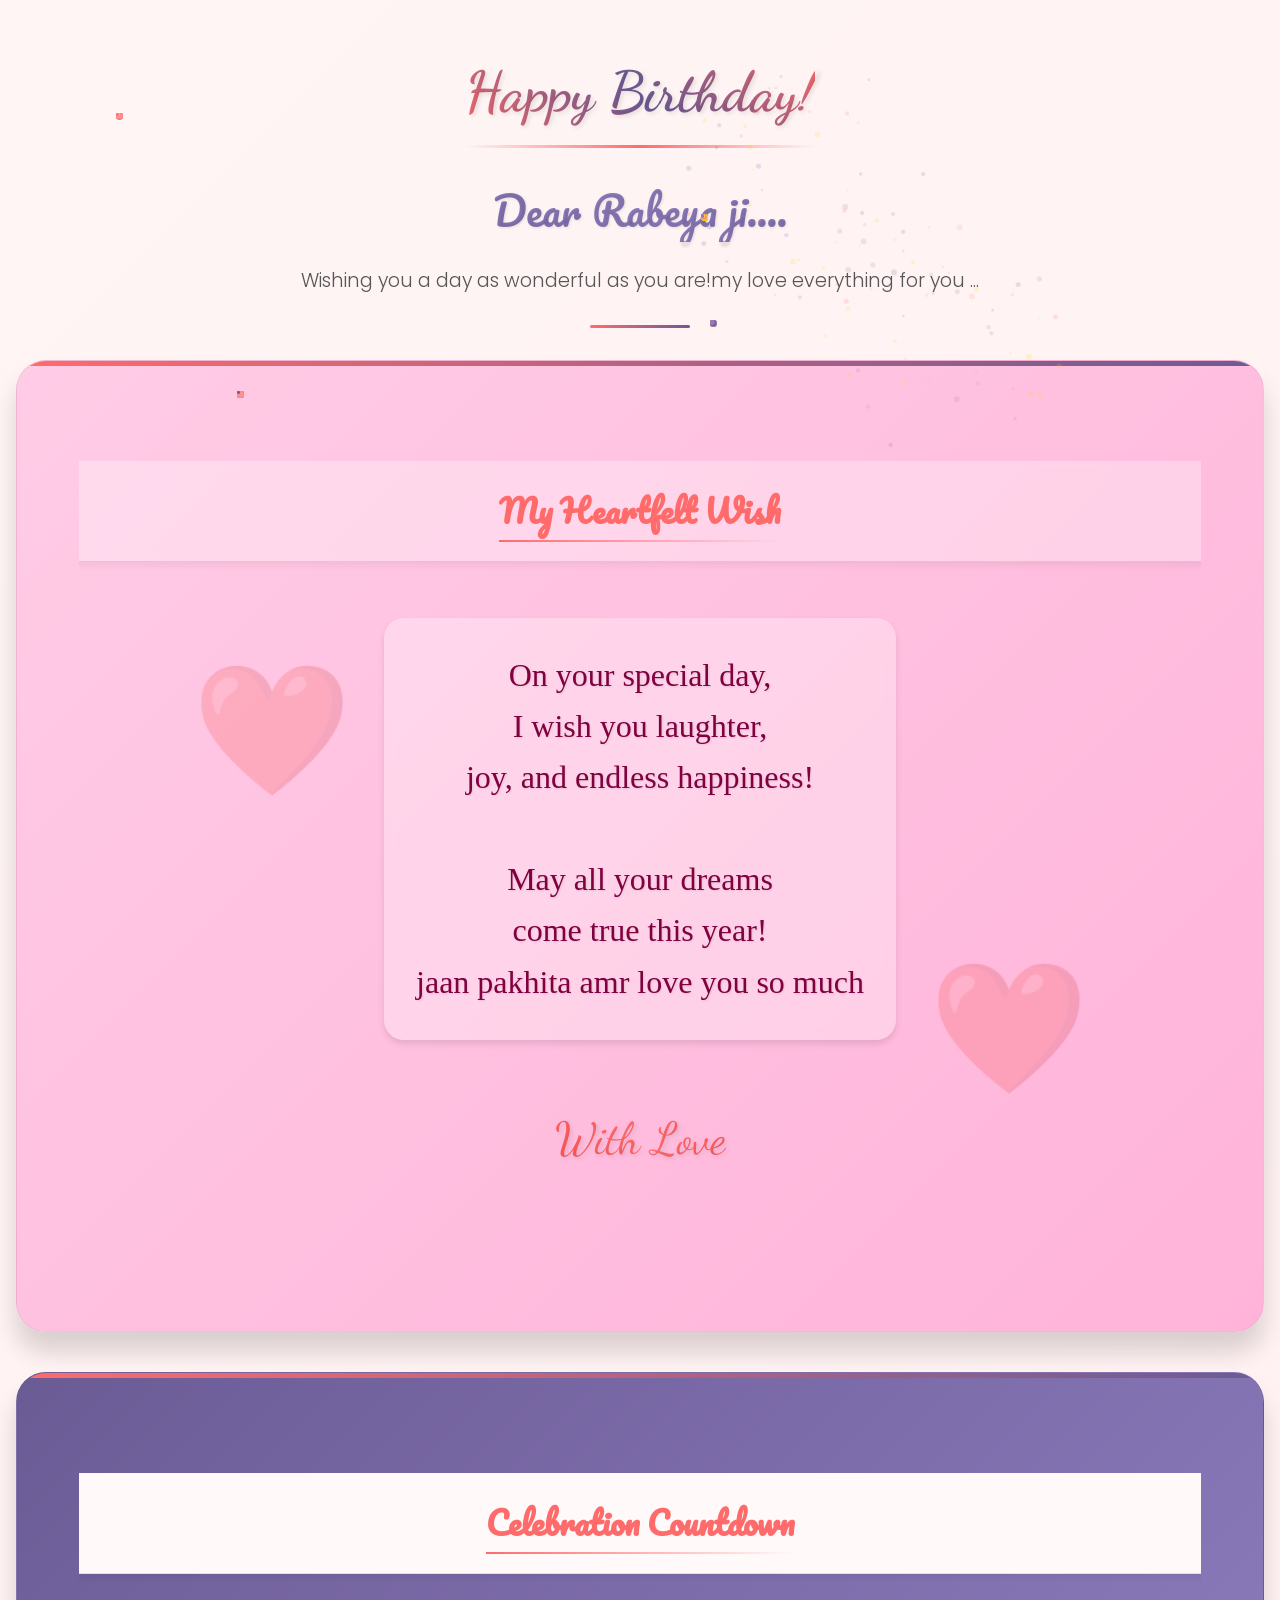
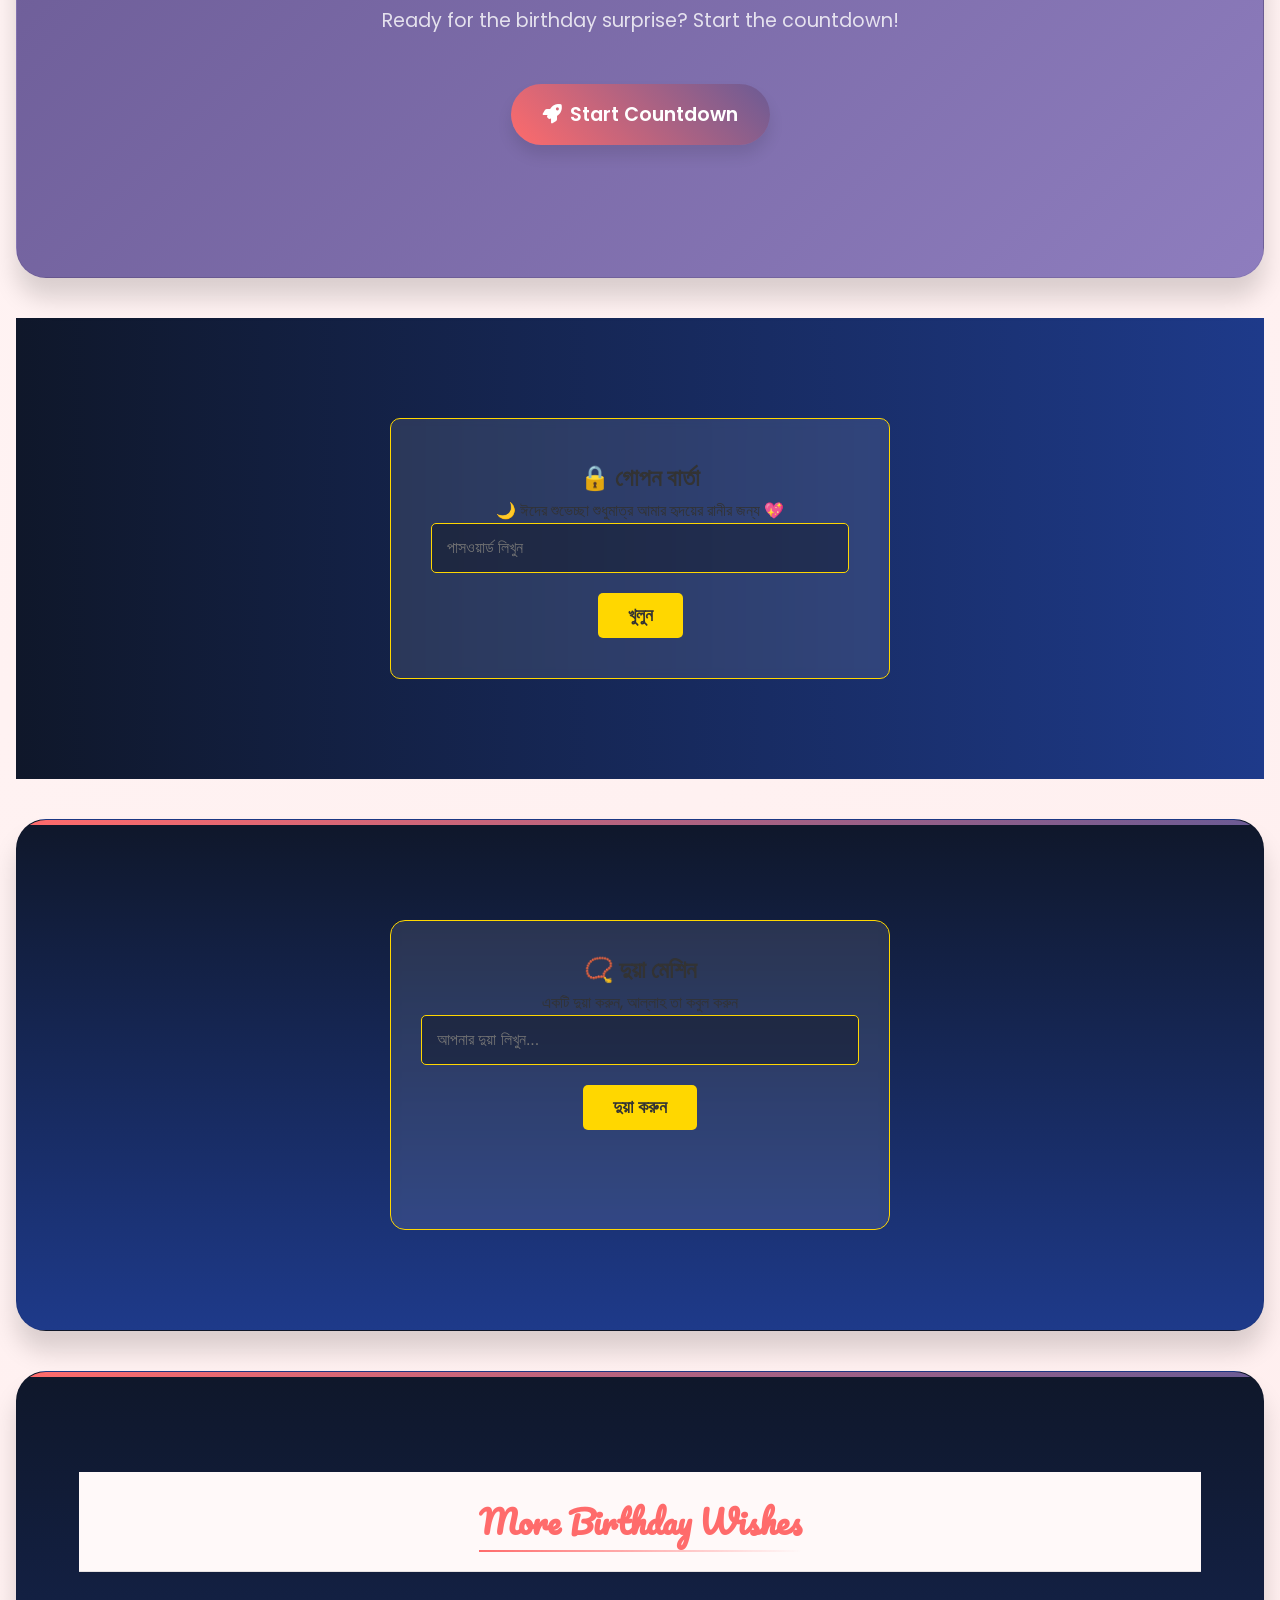
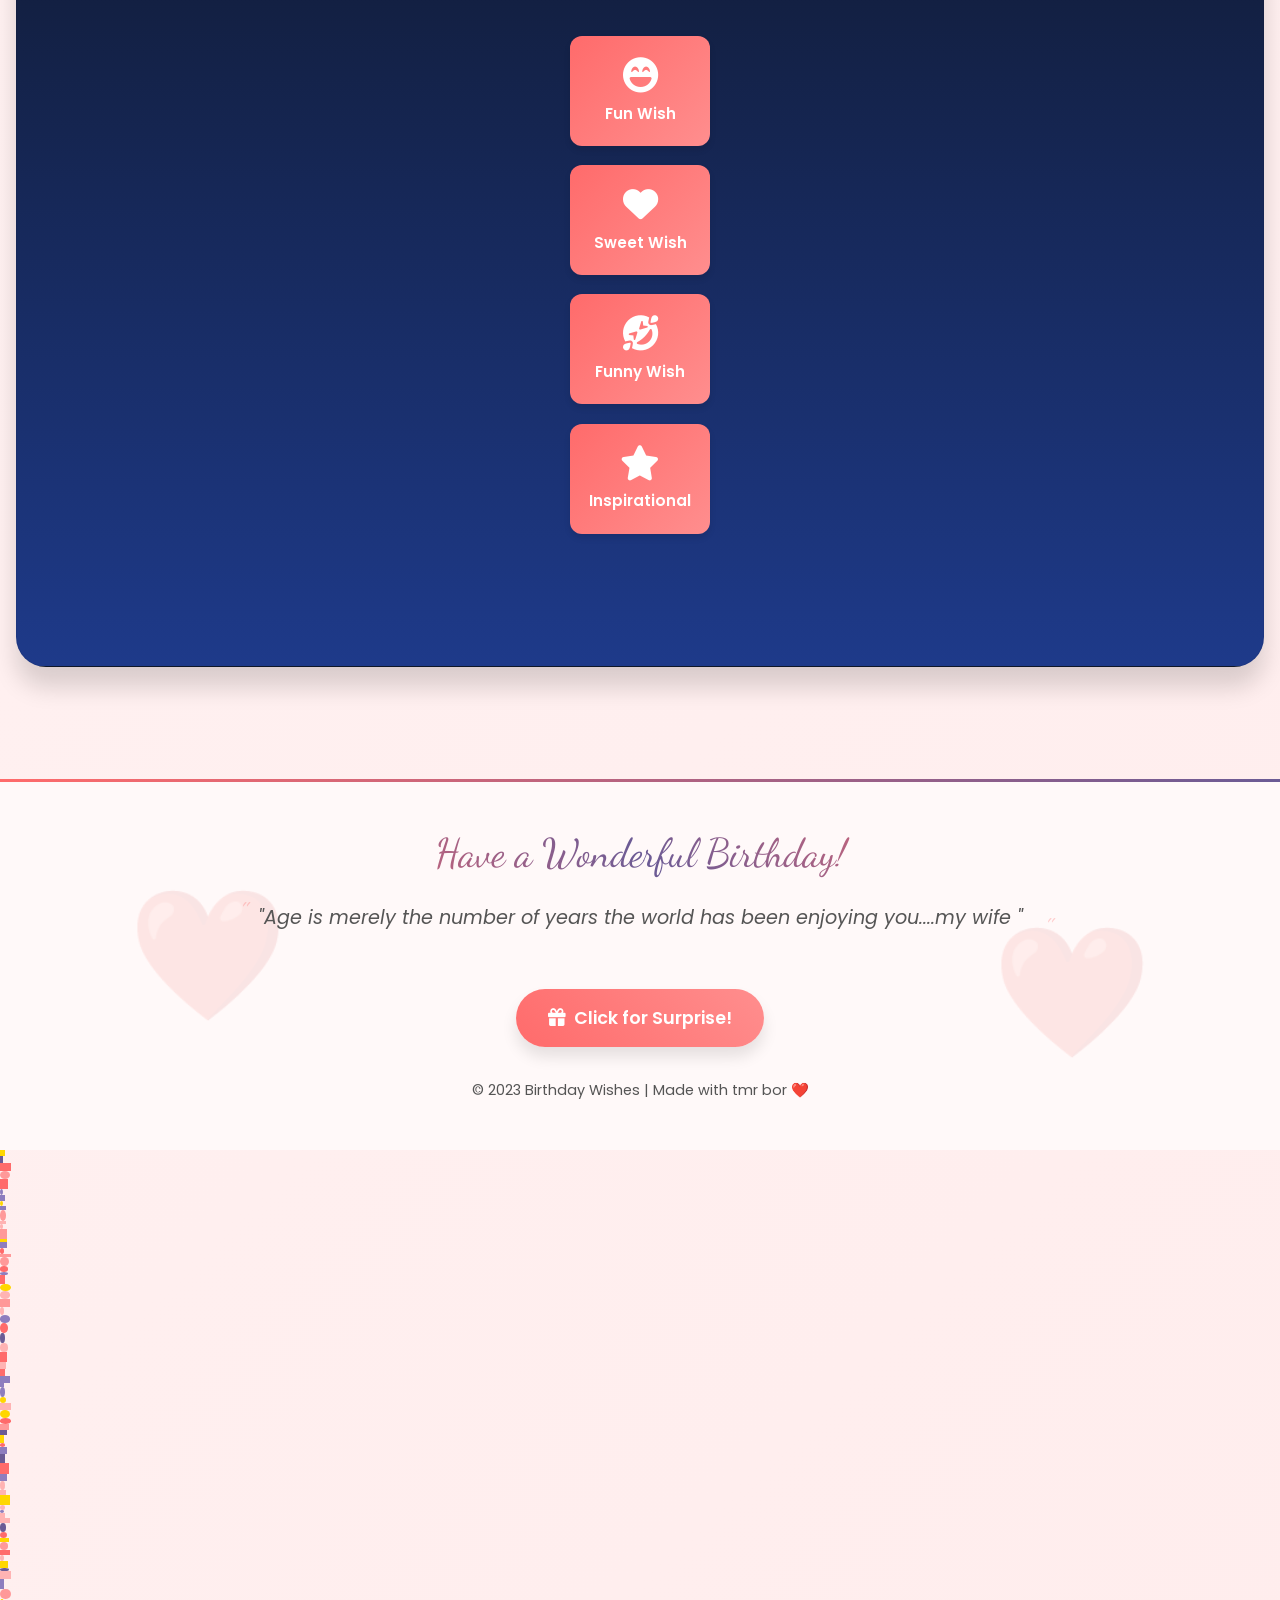
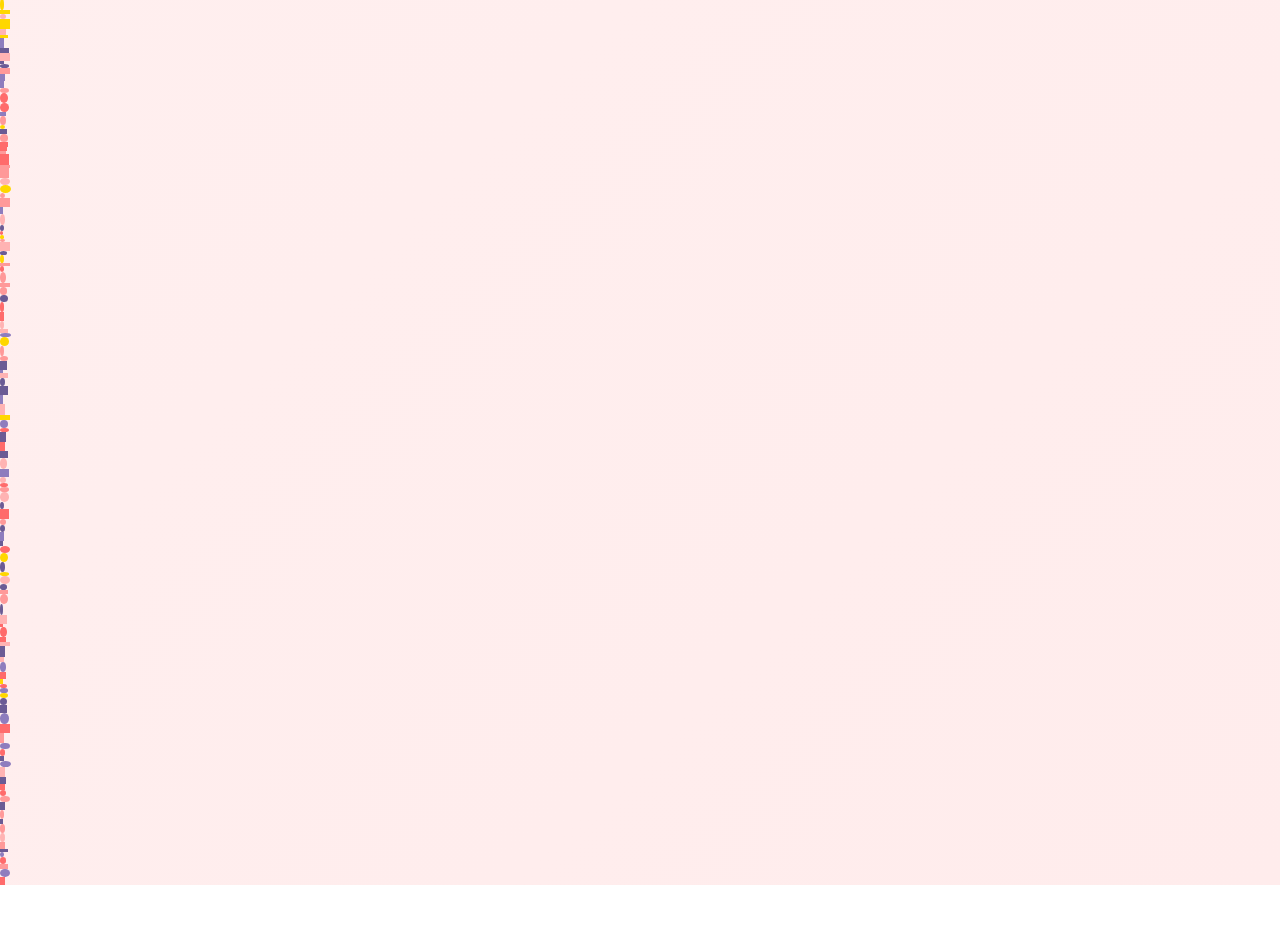
<file: index.html>
<!DOCTYPE html>
<html lang="en">
<head>
    <meta charset="UTF-8">
    <meta name="viewport" content="width=device-width, initial-scale=1.0">
    <title>Ultimate Birthday Wishes</title>
    <link href="https://fonts.googleapis.com/css2?family=Dancing+Script:wght@400;700&family=Montserrat:wght@300;400;600;700&family=Pacifico&family=Poppins:wght@300;400;600;700&display=swap" rel="stylesheet">
    <link rel="stylesheet" href="https://cdnjs.cloudflare.com/ajax/libs/animate.css/4.1.1/animate.min.css">
    <link rel="stylesheet" href="https://cdnjs.cloudflare.com/ajax/libs/font-awesome/6.4.0/css/all.min.css">
    <style>
        /* ========== BASE VARIABLES ========== */
        :root {
            /* Color Palette */
            --primary: #ff6b6b;
            --primary-light: #ff8e8e;
            --primary-dark: #ff5252;
            --secondary: #6b5b95;
            --secondary-light: #8e7dbe;
            --accent: #ffb3b3;
            --accent-dark: #ff9999;
            --gold: #ffd700;
            --silver: #c0c0c0;
            --text: #333333;
            --text-light: #555555;
            --light: #fff9f9;
            --light-gray: #f8f9fa;
            --white: #ffffff;
            --black: #000000;
            
            /* Effects */
            --shadow: 0 4px 6px rgba(0, 0, 0, 0.1);
            --shadow-lg: 0 10px 15px rgba(0, 0, 0, 0.1);
            --shadow-xl: 0 20px 25px rgba(0, 0, 0, 0.15);
            --transition: all 0.3s ease;
            --transition-slow: all 0.6s ease;
            --border-radius: 12px;
            --border-radius-lg: 20px;
            --border-radius-xl: 30px;
            
            /* Typography */
            --font-heading: 'Dancing Script', cursive;
            --font-subheading: 'Pacifico', cursive;
            --font-body: 'Poppins', sans-serif;
            --font-special: 'Montserrat', sans-serif;
        }

                /* দুয়া মেশিন */
        .wish-section {
            padding: 100px 5%;
            text-align: center;
            background: linear-gradient(to bottom, #0F172A, #1E3A8A);
            position: relative;
        }
        
        .wish-machine {
            max-width: 500px;
            margin: 0 auto;
            background: rgba(255, 255, 255, 0.1);
            padding: 30px;
            border-radius: 15px;
            backdrop-filter: blur(5px);
            border: 1px solid var(--gold);
        }
        
        .wish-input {
            width: 100%;
            padding: 15px;
            margin-bottom: 20px;
            background: rgba(0, 0, 0, 0.3);
            border: 1px solid var(--gold);
            color: white;
            font-size: 1rem;
            border-radius: 5px;
        }
        
        .wish-button {
            background: var(--gold);
            color: var(--blue);
            border: none;
            padding: 12px 30px;
            font-size: 1.1rem;
            font-weight: bold;
            border-radius: 5px;
            cursor: pointer;
            transition: all 0.3s;
        }
        
        .wish-button:hover {
            background: var(--green);
            color: white;
        }
        
        .ameen-text {
            margin-top: 30px;
            font-size: 1.5rem;
            color: var(--gold);
            opacity: 0;
            transition: opacity 1s;
        }


        /* ========== BASE STYLES ========== */
        * {
            margin: 0;
            padding: 0;
            box-sizing: border-box;
        }

        html {
            scroll-behavior: smooth;
            font-size: 16px;
        }

        body {
            font-family: var(--font-body);
            background: linear-gradient(135deg, #fff5f5 0%, #ffecec 100%);
            color: var(--text);
            line-height: 1.6;
            overflow-x: hidden;
            min-height: 100vh;
            position: relative;
        }

        /* ========== BACKGROUND ELEMENTS ========== */
        .floating-elements {
            position: fixed;
            top: 0;
            left: 0;
            width: 100%;
            height: 100%;
            pointer-events: none;
            z-index: -1;
            overflow: hidden;
        }

        .floating-heart {
            position: absolute;
            opacity: 0;
            animation: float 15s linear infinite;
            font-size: 1.5rem;
            color: var(--primary);
            z-index: 1;
        }
                .wish-button {
            background: var(--gold);
            color: var(--blue);
            border: none;
            padding: 12px 30px;
            font-size: 1.1rem;
            font-weight: bold;
            border-radius: 5px;
            cursor: pointer;
            transition: all 0.3s;
        }
        

        .floating-balloon {
            position: absolute;
            opacity: 0;
            animation: floatBalloon 20s linear infinite;
            z-index: 2;
            width: 60px;
            height: 80px;
            border-radius: 50%;
            display: flex;
            justify-content: center;
            align-items: flex-end;
            padding-bottom: 8px;
            box-shadow: inset -8px -8px 8px rgba(0, 0, 0, 0.1);
        }

        .floating-gift {
            position: absolute;
            opacity: 0;
            animation: floatGift 25s linear infinite;
            z-index: 2;
            width: 50px;
            height: 50px;
            display: flex;
            justify-content: center;
            align-items: center;
            font-size: 1.8rem;
        }

        .balloon-string {
            position: absolute;
            bottom: -25px;
            width: 2px;
            height: 25px;
            background-color: var(--text-light);
        }

        @keyframes float {
            0% {
                transform: translateY(100vh) rotate(0deg);
                opacity: 0;
            }
            10% {
                opacity: 0.7;
            }
            90% {
                opacity: 0.7;
            }
            100% {
                transform: translateY(-20vh) rotate(360deg);
                opacity: 0;
            }
        }

        @keyframes floatBalloon {
            0% {
                transform: translateY(100vh) translateX(0) rotate(0deg);
                opacity: 0;
            }
            10% {
                opacity: 0.8;
            }
            50% {
                transform: translateY(50vh) translateX(20px) rotate(5deg);
            }
            90% {
                opacity: 0.8;
            }
            100% {
                transform: translateY(-10vh) translateX(0) rotate(0deg);
                opacity: 0;
            }
        }

        @keyframes floatGift {
            0% {
                transform: translateY(100vh) translateX(0) rotate(0deg);
                opacity: 0;
            }
            10% {
                opacity: 0.9;
            }
            50% {
                transform: translateY(50vh) translateX(30px) rotate(180deg);
            }
            90% {
                opacity: 0.9;
            }
            100% {
                transform: translateY(-10vh) translateX(0) rotate(360deg);
                opacity: 0;
            }
        }

        .sparkle {
            position: absolute;
            width: 5px;
            height: 5px;
            border-radius: 50%;
            background-color: #fff;
            opacity: 0;
            pointer-events: none;
            z-index: 10;
        }

        .firework {
            position: absolute;
            width: 5px;
            height: 5px;
            border-radius: 50%;
            pointer-events: none;
            z-index: 5;
        }

        /* ========== MAIN CONTAINER ========== */
        .main-container {
            max-width: 100%;
            margin: 0 auto;
            padding: 1rem;
            position: relative;
            z-index: 1;
        }

        /* ========== HEADER SECTION ========== */
        .header {
            text-align: center;
            margin-bottom: 2rem;
            position: relative;
            padding: 2rem 0;
            overflow: hidden;
        }

        .header::before {
            content: '';
            position: absolute;
            bottom: 0;
            left: 50%;
            transform: translateX(-50%);
            width: 100px;
            height: 3px;
            background: linear-gradient(90deg, var(--primary), var(--secondary));
            border-radius: 3px;
        }

        .header h1 {
            font-family: var(--font-heading);
            font-size: 3.5rem;
            color: var(--primary);
            margin-bottom: 1rem;
            text-shadow: 2px 2px 4px rgba(0, 0, 0, 0.1);
            animation: fadeInDown 1s ease;
            position: relative;
            display: inline-block;
            background: linear-gradient(45deg, var(--primary), var(--secondary), var(--primary));
            -webkit-background-clip: text;
            background-clip: text;
            color: transparent;
        }

        .header h1::after {
            content: '';
            position: absolute;
            bottom: -10px;
            left: 0;
            width: 100%;
            height: 3px;
            background: linear-gradient(90deg, transparent, var(--primary), transparent);
        }

        .header p {
            font-size: 1.2rem;
            color: var(--text-light);
            max-width: 700px;
            margin: 0 auto;
            animation: fadeIn 1.5s ease;
            font-weight: 300;
        }

        .birthday-person {
            font-size: 2.5rem;
            color: var(--secondary);
            font-family: var(--font-subheading);
            margin: 1.5rem 0;
            animation: pulse 2s infinite;
            text-shadow: 1px 1px 3px rgba(0, 0, 0, 0.1);
            background: linear-gradient(45deg, var(--secondary), var(--secondary-light), var(--secondary));
            -webkit-background-clip: text;
            background-clip: text;
            color: transparent;
        }

        /* ========== WISH CONTAINER ========== */
        .wish-container {
            display: flex;
            flex-direction: column;
            gap: 2.5rem;
            margin-bottom: 3rem;
        }

        /* ========== WISH SECTION ========== */
        .wish-section {
            background-color: var(--white);
            border-radius: var(--border-radius-xl);
            box-shadow: var(--shadow-xl);
            overflow: hidden;
            transition: var(--transition);
            position: relative;
            border: 1px solid rgba(0, 0, 0, 0.05);
            transform-style: preserve-3d;
            perspective: 1000px;
        }

        .wish-section:hover {
            transform: translateY(-5px) rotateX(1deg) rotateY(1deg);
            box-shadow: 0 15px 30px rgba(0, 0, 0, 0.2);
        }

        .wish-section::before {
            content: '';
            position: absolute;
            top: 0;
            left: 0;
            width: 100%;
            height: 5px;
            background: linear-gradient(90deg, var(--primary), var(--secondary));
        }

        /* ========== WISH HEADER ========== */
        .wish-header {
            padding: 1.5rem;
            background-color: var(--light);
            border-bottom: 1px solid rgba(0, 0, 0, 0.05);
            display: flex;
            justify-content: center;
            align-items: center;
            position: relative;
        }

        .wish-header::after {
            content: '';
            position: absolute;
            bottom: -10px;
            left: 0;
            width: 100%;
            height: 10px;
            background: linear-gradient(to bottom, rgba(0,0,0,0.05), transparent);
        }

        .wish-title {
            font-family: var(--font-subheading);
            font-size: 2rem;
            color: var(--primary);
            margin: 0;
            position: relative;
            display: inline-block;
        }

        .wish-title::after {
            content: '';
            position: absolute;
            bottom: -5px;
            left: 0;
            width: 100%;
            height: 2px;
            background: linear-gradient(90deg, var(--primary), transparent);
        }

        /* ========== WISH CONTENT ========== */
        .wish-content {
            padding: 2rem;
            display: flex;
            flex-direction: column;
            justify-content: center;
            align-items: center;
            position: relative;
            text-align: center;
        }

        .wish-message {
            font-family: var(--font-body);
            font-size: 1.3rem;
            line-height: 1.8;
            color: var(--text);
            margin-bottom: 2rem;
            position: relative;
            padding: 1.5rem;
        }

        .wish-message::before,
        .wish-message::after {
            content: '"';
            font-size: 4rem;
            color: var(--primary);
            opacity: 0.2;
            position: absolute;
            font-family: var(--font-heading);
        }

        .wish-message::before {
            top: -1rem;
            left: -0.5rem;
        }

        .wish-message::after {
            bottom: -2.5rem;
            right: -0.5rem;
        }



              /* পাসওয়ার্ড সেকশন */
        .password-section {
            padding: 100px 5%;
            background: linear-gradient(to right, #0F172A, #1E3A8A);
            text-align: center;
            min-height: 50vh;
        }
        
        .password-box {
            max-width: 500px;
            margin: 0 auto;
            background: rgba(255, 255, 255, 0.1);
            padding: 40px;
            border-radius: 10px;
            backdrop-filter: blur(5px);
            border: 1px solid var(--gold);
        }
        
        .password-input {
            width: 100%;
            padding: 15px;
            margin-bottom: 20px;
            background: rgba(0, 0, 0, 0.3);
            border: 1px solid var(--gold);
            color: white;
            font-size: 1rem;
            border-radius: 5px;
        }
        
        .secret-message {
            margin-top: 30px;
            font-size: 1.2rem;
            display: none;
            animation: fadeIn 1s;
        }

 

 
        /* ========== SPECIAL WISH SECTION ========== */
        #special-wish {
            background: linear-gradient(135deg, #ffcce6 0%, #ffb3d9 100%);
            overflow: hidden;
        }

        #special-wish .wish-header {
            background-color: rgba(255, 255, 255, 0.3);
            backdrop-filter: blur(5px);
        }

        .special-content {
            text-align: center;
            padding: 1.5rem;
            position: relative;
            z-index: 1;
        }

        .special-message {
            font-family: 'Comic Sans MS', cursive;
            font-size: 2rem;
            line-height: 1.6;
            color: #800040;
            margin-bottom: 2rem;
            text-shadow: 1px 1px 2px rgba(0, 0, 0, 0.1);
            position: relative;
            padding: 2rem;
            background-color: rgba(255, 255, 255, 0.3);
            border-radius: var(--border-radius-lg);
            backdrop-filter: blur(5px);
            box-shadow: var(--shadow);
            transform-style: preserve-3d;
            transition: var(--transition);
        }

        .special-message:hover {
            transform: rotateY(5deg) rotateX(5deg);
            box-shadow: 0 10px 25px rgba(0, 0, 0, 0.2);
        }

        .special-message span {
            display: inline-block;
            transition: var(--transition);
            position: relative;
        }

        .special-message span:hover {
            transform: translateY(-5px) rotate(3deg) scale(1.1);
            color: #ff0066;
            z-index: 2;
            text-shadow: 0 0 5px rgba(255, 0, 102, 0.3);
        }

        .special-signature {
            font-family: var(--font-heading);
            font-size: 2.8rem;
            color: var(--primary-dark);
            margin-top: 2rem;
            text-shadow: 2px 2px 4px rgba(0, 0, 0, 0.1);
            position: relative;
            display: inline-block;
            background: linear-gradient(45deg, var(--primary-dark), var(--primary), var(--primary-dark));
            -webkit-background-clip: text;
            background-clip: text;
            color: transparent;
        }

        .heart-decoration {
            position: absolute;
            font-size: 8rem;
            color: rgba(255, 255, 255, 0.2);
            z-index: -1;
            animation: heartFloat 8s ease-in-out infinite;
        }

        @keyframes heartFloat {
            0%, 100% {
                transform: translateY(0) rotate(0deg);
            }
            50% {
                transform: translateY(-20px) rotate(5deg);
            }
        }

        .heart-decoration:nth-child(1) {
            top: 10%;
            left: 10%;
        }

        .heart-decoration:nth-child(2) {
            bottom: 15%;
            right: 10%;
            animation-delay: 0.5s;
        }

        /* ========== PHOTO GALLERY ========== */
        .photo-gallery {
            display: grid;
            grid-template-columns: repeat(auto-fill, minmax(160px, 1fr));
            gap: 1.2rem;
            margin-top: 1.5rem;
        }

        .photo-item {
            position: relative;
            border-radius: var(--border-radius);
            overflow: hidden;
            box-shadow: var(--shadow);
            transition: var(--transition-slow);
            aspect-ratio: 1/1;
            cursor: pointer;
            transform-style: preserve-3d;
        }

        .photo-item:hover {
            transform: translateY(-8px) scale(1.05) rotateY(5deg);
            box-shadow: 0 12px 25px rgba(0, 0, 0, 0.25);
            z-index: 2;
        }

        .photo-img {
            width: 100%;
            height: 100%;
            object-fit: cover;
            transition: var(--transition-slow);
        }

        .photo-item:hover .photo-img {
            transform: scale(1.1);
        }

        .photo-caption {
            position: absolute;
            bottom: 0;
            left: 0;
            right: 0;
            background: linear-gradient(transparent, rgba(0, 0, 0, 0.7));
            color: white;
            padding: 1rem;
            transform: translateY(100%);
            transition: var(--transition-slow);
            opacity: 0;
            font-family: var(--font-special);
            font-weight: 300;
            font-size: 0.95rem;
        }

        .photo-item:hover .photo-caption {
            transform: translateY(0);
            opacity: 1;
        }

        /* ========== WISH BUTTONS ========== */
        .wish-buttons {
            display: grid;
            grid-template-columns: repeat(auto-fill, minmax(130px, 1fr));
            gap: 1.2rem;
            margin-top: 2rem;
        }

        .wish-btn {
            background: linear-gradient(135deg, var(--primary), var(--primary-light));
            color: white;
            border: none;
            padding: 1.2rem;
            border-radius: var(--border-radius);
            cursor: pointer;
            font-family: var(--font-body);
            font-weight: 600;
            transition: var(--transition);
            box-shadow: var(--shadow);
            display: flex;
            flex-direction: column;
            align-items: center;
            justify-content: center;
            text-align: center;
            min-height: 110px;
            position: relative;
            overflow: hidden;
            transform-style: preserve-3d;
        }

        .wish-btn::before {
            content: '';
            position: absolute;
            top: -50%;
            left: -50%;
            width: 200%;
            height: 200%;
            background: linear-gradient(
                to bottom right,
                rgba(255, 255, 255, 0) 0%,
                rgba(255, 255, 255, 0) 45%,
                rgba(255, 255, 255, 0.5) 48%,
                rgba(255, 255, 255, 0.8) 50%,
                rgba(255, 255, 255, 0.5) 52%,
                rgba(255, 255, 255, 0) 57%,
                rgba(255, 255, 255, 0) 100%
            );
            transform: translateY(100%) rotate(30deg);
            transition: var(--transition-slow);
        }

        .wish-btn:hover {
            transform: translateY(-5px) rotateX(5deg);
            box-shadow: 0 15px 30px rgba(0, 0, 0, 0.25);
        }

        .wish-btn:hover::before {
            transform: translateY(-50%) rotate(30deg);
        }

        .wish-btn i {
            font-size: 2.2rem;
            margin-bottom: 0.6rem;
            transition: var(--transition);
        }

        .wish-btn:hover i {
            transform: scale(1.2) rotate(10deg);
        }

        .wish-btn-text {
            font-size: 0.95rem;
            transition: var(--transition);
        }

        .wish-btn:hover .wish-btn-text {
            transform: scale(1.05);
        }

        /* ========== COUNTDOWN SECTION ========== */
        .countdown-section {
            background: linear-gradient(135deg, #6b5b95 0%, #8e7dbe 100%);
            color: white;
        }

        .countdown-container {
            display: flex;
            justify-content: center;
            gap: 1rem;
            margin-top: 1.5rem;
        }

        .countdown-box {
            background-color: rgba(255, 255, 255, 0.2);
            border-radius: var(--border-radius);
            padding: 1rem;
            min-width: 80px;
            text-align: center;
            backdrop-filter: blur(5px);
            border: 1px solid rgba(255, 255, 255, 0.1);
            transition: var(--transition);
        }

        .countdown-box:hover {
            transform: translateY(-5px);
            background-color: rgba(255, 255, 255, 0.3);
        }

        .countdown-value {
            font-size: 2.5rem;
            font-weight: 700;
            margin-bottom: 0.3rem;
            font-family: var(--font-special);
        }

        .countdown-label {
            font-size: 0.9rem;
            opacity: 0.8;
            text-transform: uppercase;
            letter-spacing: 1px;
        }

        /* ========== POPUP WISH MODAL ========== */
        .wish-modal-overlay {
            position: fixed;
            top: 0;
            left: 0;
            right: 0;
            bottom: 0;
            background-color: rgba(0, 0, 0, 0.8);
            display: flex;
            justify-content: center;
            align-items: center;
            z-index: 1000;
            opacity: 0;
            visibility: hidden;
            transition: var(--transition-slow);
            backdrop-filter: blur(5px);
        }

        .wish-modal-overlay.active {
            opacity: 1;
            visibility: visible;
        }

        .wish-modal-content {
            background-color: var(--white);
            border-radius: var(--border-radius-xl);
            width: 90%;
            max-width: 500px;
            max-height: 90vh;
            overflow-y: auto;
            position: relative;
            transform: scale(0.8);
            transition: var(--transition-slow);
            box-shadow: 0 25px 50px rgba(0, 0, 0, 0.3);
            border: 1px solid rgba(0, 0, 0, 0.1);
            animation: modalShake 0.5s ease;
        }

        @keyframes modalShake {
            0%, 100% { transform: translateX(0) rotate(0deg); }
            20% { transform: translateX(-5px) rotate(-2deg); }
            40% { transform: translateX(5px) rotate(2deg); }
            60% { transform: translateX(-5px) rotate(-1deg); }
            80% { transform: translateX(5px) rotate(1deg); }
        }

        .wish-modal-overlay.active .wish-modal-content {
            transform: scale(1);
        }

        .wish-modal-header {
            padding: 1.5rem;
            background-color: var(--light);
            border-bottom: 1px solid rgba(0, 0, 0, 0.05);
            display: flex;
            justify-content: space-between;
            align-items: center;
            position: sticky;
            top: 0;
            z-index: 10;
        }

        .wish-modal-title {
            font-family: var(--font-subheading);
            font-size: 1.8rem;
            color: var(--primary);
            margin: 0;
        }

        .close-wish-modal {
            background: none;
            border: none;
            font-size: 1.8rem;
            color: var(--text-light);
            cursor: pointer;
            transition: var(--transition);
            width: 40px;
            height: 40px;
            display: flex;
            align-items: center;
            justify-content: center;
            border-radius: 50%;
        }

        .close-wish-modal:hover {
            background-color: var(--light);
            color: var(--primary);
            transform: rotate(180deg);
        }

        .wish-modal-body {
            padding: 2rem;
            text-align: center;
        }

        .wish-modal-icon {
            font-size: 4.5rem;
            color: var(--primary);
            margin-bottom: 1.5rem;
            animation: bounce 2s infinite;
            display: inline-block;
        }

        .wish-modal-text {
            font-size: 1.2rem;
            line-height: 1.8;
            color: var(--text);
            margin-bottom: 1.5rem;
        }

        .wish-modal-signature {
            font-family: var(--font-heading);
            font-size: 2rem;
            color: var(--primary);
            margin-top: 1.5rem;
        }

        /* ========== FIREWORKS EFFECT ========== */
        .fireworks-container {
            position: fixed;
            top: 0;
            left: 0;
            width: 100%;
            height: 100%;
            pointer-events: none;
            z-index: 20;
            overflow: hidden;
        }

        /* ========== FOOTER SECTION ========== */
        .footer {
            text-align: center;
            padding: 3rem 0;
            background-color: var(--light);
            margin-top: 3rem;
            position: relative;
            overflow: hidden;
        }

        .footer::before {
            content: '';
            position: absolute;
            top: 0;
            left: 0;
            width: 100%;
            height: 3px;
            background: linear-gradient(90deg, var(--primary), var(--secondary));
        }

        .footer-content {
            max-width: 800px;
            margin: 0 auto;
            position: relative;
            z-index: 1;
        }

        .footer-message {
            font-family: var(--font-heading);
            font-size: 2.5rem;
            color: var(--primary);
            margin-bottom: 1.5rem;
            line-height: 1.3;
            background: linear-gradient(45deg, var(--primary), var(--secondary), var(--primary));
            -webkit-background-clip: text;
            background-clip: text;
            color: transparent;
        }

        .footer-quote {
            font-size: 1.2rem;
            color: var(--text-light);
            margin-bottom: 2rem;
            font-style: italic;
            position: relative;
            display: inline-block;
        }

        .footer-quote::before,
        .footer-quote::after {
            content: '"';
            font-size: 2rem;
            color: var(--primary);
            opacity: 0.3;
            position: absolute;
            font-family: var(--font-heading);
        }

        .footer-quote::before {
            top: -0.8rem;
            left: -1.5rem;
        }

        .footer-quote::after {
            bottom: -1.5rem;
            right: -1.5rem;
        }

        .footer-btn {
            background: linear-gradient(45deg, var(--primary), var(--primary-light));
            color: white;
            border: none;
            padding: 1rem 2rem;
            border-radius: 50px;
            cursor: pointer;
            font-family: var(--font-body);
            font-weight: 600;
            transition: var(--transition);
            box-shadow: var(--shadow-lg);
            margin-top: 1.5rem;
            font-size: 1.1rem;
            display: inline-flex;
            align-items: center;
            gap: 0.5rem;
        }

        .footer-btn:hover {
            transform: translateY(-3px) scale(1.05);
            box-shadow: 0 15px 25px rgba(0, 0, 0, 0.2);
        }

        .footer-btn i {
            transition: var(--transition);
        }

        .footer-btn:hover i {
            transform: rotate(360deg);
        }

        .copyright {
            font-size: 0.9rem;
            color: var(--text-light);
            margin-top: 2rem;
        }

        .footer-hearts {
            position: absolute;
            font-size: 8rem;
            color: rgba(255, 107, 107, 0.1);
            z-index: 0;
            animation: heartFloat 10s ease-in-out infinite;
        }

        .footer-hearts:nth-child(1) {
            top: 20%;
            left: 10%;
        }

        .footer-hearts:nth-child(2) {
            bottom: 15%;
            right: 10%;
            animation-delay: 0.5s;
        }

        /* ========== ANIMATIONS ========== */
        @keyframes fadeIn {
            from { opacity: 0; }
            to { opacity: 1; }
        }

        @keyframes fadeInDown {
            from {
                opacity: 0;
                transform: translateY(-20px);
            }
            to {
                opacity: 1;
                transform: translateY(0);
            }
        }

        @keyframes floatUp {
            0% {
                transform: translateY(0) rotate(0deg);
            }
            50% {
                transform: translateY(-15px) rotate(5deg);
            }
            100% {
                transform: translateY(0) rotate(0deg);
            }
        }

        @keyframes bounce {
            0%, 20%, 50%, 80%, 100% { transform: translateY(0); }
            40% { transform: translateY(-15px); }
            60% { transform: translateY(-7px); }
        }

        @keyframes pulse {
            0% { transform: scale(1); }
            50% { transform: scale(1.05); }
            100% { transform: scale(1); }
        }

        @keyframes heartBeat {
            0% { transform: scale(1); }
            14% { transform: scale(1.3); }
            28% { transform: scale(1); }
            42% { transform: scale(1.3); }
            70% { transform: scale(1); }
        }

        @keyframes rotate {
            from { transform: rotate(0deg); }
            to { transform: rotate(360deg); }
        }

        @keyframes fireworks {
            0% { 
                transform: translate(var(--x), var(--y)) scale(0);
                opacity: 1;
            }
            100% { 
                transform: translate(var(--x-end), var(--y-end)) scale(1);
                opacity: 0;
            }
        }

        /* ========== RESPONSIVE DESIGN ========== */
        @media (max-width: 768px) {
            .header h1 {
                font-size: 2.8rem;
            }
            
            .birthday-person {
                font-size: 2rem;
            }
            
            .special-message {
                font-size: 1.6rem;
                padding: 1.5rem;
            }
            
            .special-signature {
                font-size: 2.2rem;
            }
            
            .wish-title {
                font-size: 1.8rem;
            }
            
            .wish-message {
                font-size: 1.1rem;
            }
            
            .wish-buttons {
                grid-template-columns: repeat(auto-fill, minmax(120px, 1fr));
            }
            
            .wish-btn {
                min-height: 100px;
                padding: 1rem;
            }
            
            .wish-btn i {
                font-size: 2rem;
            }
            
            .wish-btn-text {
                font-size: 0.9rem;
            }
            
            .countdown-box {
                min-width: 70px;
                padding: 0.8rem;
            }
            
            .countdown-value {
                font-size: 2rem;
            }
            
            .footer-message {
                font-size: 2rem;
            }
        }

        @media (max-width: 480px) {
            .header h1 {
                font-size: 2.3rem;
            }
            
            .header p {
                font-size: 1rem;
            }
            
            .birthday-person {
                font-size: 1.8rem;
            }
            
            .special-message {
                font-size: 1.4rem;
                padding: 1rem;
            }
            
            .photo-gallery {
                grid-template-columns: repeat(auto-fill, minmax(130px, 1fr));
                gap: 1rem;
            }
            
            .wish-buttons {
                grid-template-columns: 1fr 1fr;
            }
            
            .countdown-container {
                flex-wrap: wrap;
            }
            
            .countdown-box {
                min-width: 60px;
                padding: 0.6rem;
            }
            
            .countdown-value {
                font-size: 1.8rem;
            }
            
            .countdown-label {
                font-size: 0.8rem;
            }
            
            .wish-modal-content {
                width: 95%;
            }
            
            .wish-modal-icon {
                font-size: 3.5rem;
            }
            
            .wish-modal-text {
                font-size: 1.1rem;
            }
            
            .wish-modal-signature {
                font-size: 1.8rem;
            }
            
            .footer-message {
                font-size: 1.8rem;
            }
            
            .footer-quote {
                font-size: 1rem;
            }
        }

        /* Add this new style for the countdown button */
        .start-countdown-btn {
            background: linear-gradient(45deg, var(--primary), var(--secondary));
            color: white;
            border: none;
            padding: 1rem 2rem;
            border-radius: 50px;
            cursor: pointer;
            font-family: var(--font-body);
            font-weight: 600;
            font-size: 1.2rem;
            transition: var(--transition);
            box-shadow: var(--shadow-lg);
            margin-top: 1.5rem;
            display: inline-flex;
            align-items: center;
            gap: 0.5rem;
        }

        .start-countdown-btn:hover {
            transform: translateY(-3px) scale(1.05);
            box-shadow: 0 15px 25px rgba(0, 0, 0, 0.2);
            background: linear-gradient(45deg, var(--secondary), var(--primary));
        }

        .start-countdown-btn i {
            transition: var(--transition);
        }

        .start-countdown-btn:hover i {
            transform: rotate(360deg);
        }

        .countdown-complete {
            font-family: var(--font-heading);
            font-size: 2.5rem;
            color: var(--primary);
            margin: 1.5rem 0;
            text-align: center;
            animation: heartBeat 1.5s infinite;
        }

        /* Update the countdown section styles */
        .countdown-section .wish-content {
            padding: 2rem;
            text-align: center;
        }

        .countdown-instruction {
            font-size: 1.2rem;
            color: rgba(255, 255, 255, 0.8);
            margin-bottom: 1.5rem;
        }
    
    </style>
</head>
<body>
    <!-- Floating Background Elements -->
    <div class="floating-elements" id="floatingElements"></div>

    <!-- Fireworks Container -->
    <div class="fireworks-container" id="fireworksContainer"></div>

    <!-- Main Container -->
    <div class="main-container">
        <!-- Header -->
        <header class="header">
            <h1 class="animate__animated animate__fadeInDown">Happy Birthday!</h1>
            <div class="birthday-person animate__animated animate__pulse animate__infinite">Dear Rabeya ji....</div>
            <p class="animate__animated animate__fadeIn">Wishing you a day as wonderful as you are!my love everything for you ...</p>
        </header>

        <!-- Wish Container -->
        <div class="wish-container">
            <!-- Special Wish Section -->
            <section id="special-wish" class="wish-section">
                <div class="wish-header">
                    <h2 class="wish-title">My Heartfelt Wish</h2>
                </div>
                <div class="wish-content">
                    <div class="heart-decoration">❤️</div>
                    <div class="heart-decoration">❤️</div>
                    <div class="special-content">
                        <div class="special-message">
                            <span>On</span> <span>your</span> <span>special</span> <span>day,</span>
                            <br>
                            <span>I</span> <span>wish</span> <span>you</span> <span>laughter,</span>
                            <br>
                            <span>joy,</span> <span>and</span> <span>endless</span> <span>happiness!</span>
                            <br><br>
                            <span>May</span> <span>all</span> <span>your</span> <span>dreams</span>
                            <br>
                            <span>come</span> <span>true</span> <span>this</span> <span>year!</span>
                            <br>
                            <span>jaan</span> <span>pakhita</span> <span>amr</span> <span>love you so much</span>
                        </div>
                        <div class="special-signature">With Love</div>
                    </div>
                </div>
            </section>

            <!-- Countdown Section -->
            <section class="wish-section countdown-section">
                <div class="wish-header">
                    <h2 class="wish-title">Celebration Countdown</h2>
                </div>
                <div class="wish-content">
                    <p class="countdown-instruction">Ready for the birthday surprise? Start the countdown!</p>
                    <button class="start-countdown-btn" id="startCountdownBtn">
                        <i class="fas fa-rocket"></i> Start Countdown
                    </button>
                    <div class="countdown-container" id="countdown" style="display: none;">
                        <div class="countdown-box">
                            <div class="countdown-value" id="days">00</div>
                            <div class="countdown-label">Days</div>
                        </div>
                        <div class="countdown-box">
                            <div class="countdown-value" id="hours">00</div>
                            <div class="countdown-label">Hours</div>
                        </div>
                        <div class="countdown-box">
                            <div class="countdown-value" id="minutes">00</div>
                            <div class="countdown-label">Minutes</div>
                        </div>
                        <div class="countdown-box">
                            <div class="countdown-value" id="seconds">00</div>
                            <div class="countdown-label">Seconds</div>
                        </div>
                    </div>
                    <div id="countdownComplete" style="display: none;">
                        <div class="countdown-complete">Happy Birthday! 🎉🎂</div>
                        <p style="color: rgba(255, 255, 255, 0.9); font-size: 1.2rem;">
                            Wishing you a day filled with happiness and joy!..............onk valo bashi tomake tmr jibone amn birthday aro ashuk jokhon susdhu ami e tomake wish korbo
                        </p>
                    </div>
                </div>
            </section>

               <!-- পাসওয়ার্ড সেকশন -->
    <section class="password-section">
        <div class="password-box">
            <h2>🔒 গোপন বার্তা</h2>
            <p> 🌙 ঈদের শুভেচ্ছা শুধুমাত্র আমার হৃদয়ের রানীর জন্য 💖</p>
            
            <input type="password" class="password-input" placeholder="পাসওয়ার্ড লিখুন" id="secret-password">
            <button class="wish-button" onclick="checkPassword()">খুলুন</button>
            <div style="color: #f8f9fa;" class="secret-message" id="secret-message">
                প্রিয় বউ জান ,<br><br>
                আল্লাহ যেন তোমার মুখের হাসি চিরদিন অটুট রাখেন,তুমি আছো বলেই আমার দিন এত রঙিন, এত পূর্ণ।<br><br>
                Happy Birthday ,আমার মিষ্টি রানী!
                চিরকাল তোমার,<br>
                ফুয়াদ ❤️
            </div>
        </div>
    </section>




        <!-- দুয়া মেশিন -->
    <section class="wish-section">
        <div class="wish-machine">
            <h2>📿 দুয়া মেশিন</h2>
            <p>একটি দুয়া করুন, আল্লাহ তা কবুল করুন</p>
            
            <input type="text" class="wish-input" placeholder="আপনার দুয়া লিখুন..." id="wish-input">
            <button class="wish-button" onclick="makeWish()">দুয়া করুন</button>
            
            <div class="ameen-text" id="ameen-text">
                আমিন! আল্লাহ তোমার দুয়া কবুল করুন, আমার জান ❤️
            </div>
        </div>
    </section>






            <!-- Wish Buttons Section -->
            <section class="wish-section">
                <div class="wish-header">
                    <h2 class="wish-title">More Birthday Wishes</h2>
                </div>
                <div class="wish-content">
                    <div class="wish-buttons">
                        <button class="wish-btn" data-wish="fun">
                            <i class="fas fa-laugh-beam"></i>
                            <span class="wish-btn-text">Fun Wish</span>
                        </button>
                        <button class="wish-btn" data-wish="sweet">
                            <i class="fas fa-heart"></i>
                            <span class="wish-btn-text">Sweet Wish</span>
                        </button>
                        <button class="wish-btn" data-wish="funny">
                            <i class="fas fa-grin-squint-tears"></i>
                            <span class="wish-btn-text">Funny Wish</span>
                        </button>
                        <button class="wish-btn" data-wish="inspirational">
                            <i class="fas fa-star"></i>
                            <span class="wish-btn-text">Inspirational</span>
                        </button>
                    </div>
                </div>
            </section>
        </div>
    </div>

    <!-- Footer -->
    <footer class="footer">
        <div class="footer-hearts">❤️</div>
        <div class="footer-hearts">❤️</div>
        <div class="footer-content">
            <div class="footer-message">Have a Wonderful Birthday!</div>
            <div class="footer-quote">
                "Age is merely the number of years the world has been enjoying you....my wife "
            </div>
            <button class="footer-btn" id="surpriseBtn">
                <i class="fas fa-gift"></i> Click for Surprise!
            </button>
            <div class="copyright">© 2023 Birthday Wishes | Made with tmr bor ❤️</div>
        </div>
    </footer>

    <!-- Wish Modals -->
    <div class="wish-modal-overlay" id="funWishModal">
        <div class="wish-modal-content">
            <div class="wish-modal-header">
                <h3 class="wish-modal-title">Fun Birthday Wish</h3>
                <button class="close-wish-modal">&times;</button>
            </div>
            <div class="wish-modal-body">
                <div class="wish-modal-icon">🎉</div>
                <div class="wish-modal-text">
                    <p>Happy Birthday to someone who's smart, gorgeous, funny, and reminds me a lot of myself! 😉</p>
                    <p>May your birthday be as fun as you are! ar sathe ai naw ummmmmmmmmmmmaaaaaaaah </p>
                </div>
                <div class="wish-modal-signature">ummmmmmmmmmmmaaaaaaaah again madam </div>
            </div>
        </div>
    </div>

    <div class="wish-modal-overlay" id="sweetWishModal">
        <div class="wish-modal-content">
            <div class="wish-modal-header">
                <h3 class="wish-modal-title">Sweet Birthday Wish</h3>
                <button class="close-wish-modal">&times;</button>
            </div>
            <div class="wish-modal-body">
                <div class="wish-modal-icon">💖</div>
                <div class="wish-modal-text">
                    <p>On your birthday, I wish you all the happiness your heart can hold, all the success you deserve, and all the love you can imagine.</p>
                    <p>You make the world a better place just by being in it. May your special day be as wonderful as you are!</p>
                </div>
                <div class="wish-modal-signature">With Love</div>
            </div>
        </div>
    </div>

    <div class="wish-modal-overlay" id="funnyWishModal">
        <div class="wish-modal-content">
            <div class="wish-modal-header">
                <h3 class="wish-modal-title">Funny Birthday Wish</h3>
                <button class="close-wish-modal">&times;</button>
            </div>
            <div class="wish-modal-body">
                <div class="wish-modal-icon">😂</div>
                <div class="wish-modal-text">
                    <p>Happy Birthday! Remember, you're not getting older, you're just becoming a classic!</p>
                    <p>At your age, you've still got it... it just takes a little longer to find it sometimes!</p>
                </div>
                <div class="wish-modal-signature">Your love</div>
            </div>
        </div>
    </div>

    <div class="wish-modal-overlay" id="inspirationalWishModal">
        <div class="wish-modal-content">
            <div class="wish-modal-header">
                <h3 class="wish-modal-title">Inspirational Birthday Wish</h3>
                <button class="close-wish-modal">&times;</button>
            </div>
            <div class="wish-modal-body">
                <div class="wish-modal-icon">🌟</div>
                <div class="wish-modal-text">
                    <p>Happy Birthday! May this year bring you closer to your dreams and fill your life with meaningful moments.</p>
                    <p>You have so much wonderful potential, and I can't wait to see all the amazing things you'll accomplish this year!</p>
                </div>
                <div class="wish-modal-signature">Believe in You my madam </div>
            </div>
        </div>
    </div>


    <script>
        // ========== INITIALIZATION ==========
        document.addEventListener('DOMContentLoaded', function() {
            createFloatingElements();
            setupWishButtons();
            setupPhotoModals();
            setupSparkleEffect();
            animateSpecialMessage();
            setupScrollAnimations();
            setupCountdown();
            setupSurpriseButton();
            
            // Show birthday animation on load
            setTimeout(() => {
                createConfetti(window.innerWidth/2, 100);
                createFireworks(5);
            }, 1000);
        });

        // ========== FLOATING ELEMENTS BACKGROUND ==========
        function createFloatingElements() {
            const container = document.getElementById('floatingElements');
            const heartCount = 15;
            const balloonCount = 8;
            const giftCount = 5;
            
            // Create floating hearts
            for (let i = 0; i < heartCount; i++) {
                const heart = document.createElement('div');
                heart.className = 'floating-heart';
                heart.innerHTML = '❤️';
                heart.style.left = Math.random() * 100 + 'vw';
                heart.style.animationDuration = (Math.random() * 10 + 10) + 's';
                heart.style.animationDelay = Math.random() * 5 + 's';
                heart.style.fontSize = (Math.random() * 15 + 8) + 'px';
                container.appendChild(heart);
            }
            
            // Create floating balloons
            for (let i = 0; i < balloonCount; i++) {
                const balloon = document.createElement('div');
                balloon.className = 'floating-balloon';
                balloon.style.left = Math.random() * 100 + 'vw';
                balloon.style.animationDuration = (Math.random() * 15 + 15) + 's';
                balloon.style.animationDelay = Math.random() * 10 + 's';
                balloon.style.backgroundColor = getRandomBalloonColor();
                
                const string = document.createElement('div');
                string.className = 'balloon-string';
                balloon.appendChild(string);
                
                container.appendChild(balloon);
            }
            
            // Create floating gifts
            for (let i = 0; i < giftCount; i++) {
                const gift = document.createElement('div');
                gift.className = 'floating-gift';
                gift.innerHTML = '🎁';
                gift.style.left = Math.random() * 100 + 'vw';
                gift.style.animationDuration = (Math.random() * 20 + 20) + 's';
                gift.style.animationDelay = Math.random() * 10 + 's';
                gift.style.color = getRandomBalloonColor();
                container.appendChild(gift);
            }
        }
        
        function getRandomBalloonColor() {
            const colors = [
                '#ff6b6b', '#6b5b95', '#ffb347', '#00b09b', 
                '#ff8e8e', '#8e7dbe', '#ffcc33', '#96c93d'
            ];
            return colors[Math.floor(Math.random() * colors.length)];
        }

        // ========== WISH BUTTONS FUNCTIONALITY ==========
        function setupWishButtons() {
            const wishButtons = document.querySelectorAll('.wish-btn');
            
            wishButtons.forEach(button => {
                button.addEventListener('click', function() {
                    const wishType = this.getAttribute('data-wish');
                    const modal = document.getElementById(`${wishType}WishModal`);
                    
                    if (modal) {
                        modal.classList.add('active');
                        document.body.style.overflow = 'hidden';
                        createConfetti(window.innerWidth/2, window.innerHeight/2);
                        createFireworks(3);
                    }
                });
            });
            
            // Close buttons for all wish modals
            const closeButtons = document.querySelectorAll('.close-wish-modal');
            closeButtons.forEach(button => {
                button.addEventListener('click', function() {
                    const modal = this.closest('.wish-modal-overlay');
                    modal.classList.remove('active');
                    document.body.style.overflow = '';
                });
            });
            
            // Close when clicking outside modal
            const modals = document.querySelectorAll('.wish-modal-overlay');
            modals.forEach(modal => {
                modal.addEventListener('click', function(e) {
                    if (e.target === this) {
                        this.classList.remove('active');
                        document.body.style.overflow = '';
                    }
                });
            });
            
            // Close with ESC key
            document.addEventListener('keydown', function(e) {
                if (e.key === 'Escape') {
                    modals.forEach(modal => {
                        if (modal.classList.contains('active')) {
                            modal.classList.remove('active');
                            document.body.style.overflow = '';
                        }
                    });
                }
            });
        }

        // ========== PHOTO MODAL FUNCTIONALITY ==========
        function setupPhotoModals() {
            const photoItems = document.querySelectorAll('.photo-item');
            
            photoItems.forEach(item => {
                item.addEventListener('click', function() {
                    const modalId = this.getAttribute('data-modal');
                    const modal = document.getElementById(modalId);
                    
                    if (modal) {
                        modal.classList.add('active');
                        document.body.style.overflow = 'hidden';
                    }
                });
            });
        }



                // পাসওয়ার্ড চেক
        function checkPassword() {
            const password = document.getElementById('secret-password').value;
            if (password === "fuad+arpa") {
                document.getElementById('secret-message').style.display = 'block';
                
                // Create celebration effect
                for (let i = 0; i < 50; i++) {
                    setTimeout(() => {
                        createHeart();
                    }, i * 100);
                }
            } else {
                alert('ভুল পাসওয়ার্ড! শুধুমাত্র রাবেয়া এই বার্তা দেখতে পারবেন।');
            }
        }
        
         
        // ========== SPARKLE EFFECT ==========
        function setupSparkleEffect() {
            document.addEventListener('mousemove', function(e) {
                if (Math.random() > 0.9) { // Only create sparkles occasionally
                    const sparkle = document.createElement('div');
                    sparkle.className = 'sparkle';
                    sparkle.style.left = e.pageX + 'px';
                    sparkle.style.top = e.pageY + 'px';
                    sparkle.style.backgroundColor = `hsl(${Math.random() * 60 + 330}, 100%, 70%)`;
                    
                    document.body.appendChild(sparkle);
                    
                    // Animate sparkle
                    const size = Math.random() * 8 + 3;
                    const animation = [
                        { transform: 'scale(0)', opacity: 0 },
                        { transform: `scale(${size})`, opacity: 0.8 },
                        { transform: 'scale(0)', opacity: 0 }
                    ];
                    
                    const timing = {
                        duration: 800,
                        iterations: 1
                    };
                    
                    sparkle.animate(animation, timing);
                    
                    // Remove sparkle after animation
                    setTimeout(() => {
                        sparkle.remove();
                    }, timing.duration);
                }
            });
        }

        // ========== SPECIAL MESSAGE ANIMATION ==========
        function animateSpecialMessage() {
            const words = document.querySelectorAll('.special-message span');
            
            words.forEach((word, index) => {
                // Staggered animation
                word.style.animation = `floatUp 3s ease-in-out ${index * 0.1}s infinite`;
                
                // Random color change on hover
                word.addEventListener('mouseover', () => {
                    const colors = ['#ff0066', '#9900cc', '#ff6600', '#00cc99'];
                    const randomColor = colors[Math.floor(Math.random() * colors.length)];
                    word.style.color = randomColor;
                    word.style.textShadow = `0 0 5px ${randomColor}`;
                });
                
                word.addEventListener('mouseout', () => {
                    word.style.color = '';
                    word.style.textShadow = '';
                });
            });
        }

        // ========== SCROLL ANIMATIONS ==========
        function setupScrollAnimations() {
            const animateElements = document.querySelectorAll('.wish-section');
            
            const observer = new IntersectionObserver((entries) => {
                entries.forEach(entry => {
                    if (entry.isIntersecting) {
                        entry.target.style.opacity = 1;
                        entry.target.style.transform = 'translateY(0)';
                    }
                });
            }, { threshold: 0.1 });
            
            animateElements.forEach(el => {
                el.style.opacity = 0;
                el.style.transform = 'translateY(20px)';
                el.style.transition = 'opacity 0.6s ease, transform 0.6s ease';
                observer.observe(el);
            });
        }

          // ========== COUNTDOWN TIMER WITH BUTTON ==========
          function setupCountdown() {
            const startBtn = document.getElementById('startCountdownBtn');
            const countdownContainer = document.getElementById('countdown');
            const countdownComplete = document.getElementById('countdownComplete');
            const instruction = document.querySelector('.countdown-instruction');
            
            startBtn.addEventListener('click', function() {
                // Hide button and show countdown
                this.style.display = 'none';
                instruction.style.display = 'none';
                countdownContainer.style.display = 'flex';
                
                // Set the countdown duration (10 seconds from now)
                const countdownDate = new Date().getTime() + 10000; // 10 seconds later
                
                // Update the countdown every 1 second
                const countdown = setInterval(function() {
                    const now = new Date().getTime();
                    const distance = countdownDate - now;
                    
                    // Time calculations for seconds
                    const seconds = Math.floor((distance % (1000 * 60)) / 1000);
                    
                    // Display the result
                    document.getElementById("seconds").innerHTML = Math.floor(seconds).toString().padStart(2, '0');
                    
                    // If the countdown is finished
                    if (distance < 0) {
                        clearInterval(countdown);
                        countdownContainer.style.display = 'none';
                        countdownComplete.style.display = 'block';
                        
                        // Create celebration effects
                        createFireworks(10);
                        createConfetti(window.innerWidth/2, 100);
                        
                        // Play a sound if you want (uncomment if you add a sound)
                        // const audio = new Audio('birthday-song.mp3');
                        // audio.play();
                    }
                }, 1000);
            });
        }

        // Update the DOMContentLoaded event listener
        document.addEventListener('DOMContentLoaded', function() {
            createFloatingElements();
            setupWishButtons();
            setupPhotoModals();
            setupSparkleEffect();
            animateSpecialMessage();
            setupScrollAnimations();
            setupCountdown(); // This is the updated function
            setupSurpriseButton();
            
            // Show birthday animation on load
            setTimeout(() => {
                createConfetti(window.innerWidth/2, 100);
                createFireworks(5);
            }, 1000);
        });

        // Rest of the JavaScript remains the same

        // ========== SURPRISE BUTTON ==========
        function setupSurpriseButton() {
            const surpriseBtn = document.getElementById('surpriseBtn');
            
            if (surpriseBtn) {
                surpriseBtn.addEventListener('click', function() {
                    // Create lots of fireworks
                    createFireworks(15);
                    
                    // Create confetti
                    createConfetti(window.innerWidth/2, window.innerHeight/2);
                    
                    // Shake the button
                    this.style.animation = 'shake 0.5s';
                    setTimeout(() => {
                        this.style.animation = '';
                    }, 500);
                    
                    // Show a random wish modal
                    const wishTypes = ['fun', 'sweet', 'funny', 'inspirational'];
                    const randomWish = wishTypes[Math.floor(Math.random() * wishTypes.length)];
                    const modal = document.getElementById(`${randomWish}WishModal`);
                    
                    if (modal) {
                        setTimeout(() => {
                            modal.classList.add('active');
                            document.body.style.overflow = 'hidden';
                        }, 1000);
                    }
                });
            }
        }

        // ========== CONFETTI EFFECT ==========
        function createConfetti(x, y) {
            const colors = ['#ff6b6b', '#6b5b95', '#ffb3b3', '#8e7dbe', '#ff9999', '#ffd700'];
            
            for (let i = 0; i < 100; i++) {
                const confetti = document.createElement('div');
                confetti.className = 'confetti';
                confetti.style.left = (x || Math.random() * window.innerWidth) + 'px';
                confetti.style.top = (y || Math.random() * window.innerHeight) + 'px';
                confetti.style.backgroundColor = colors[Math.floor(Math.random() * colors.length)];
                confetti.style.width = (Math.random() * 8 + 3) + 'px';
                confetti.style.height = (Math.random() * 8 + 3) + 'px';
                confetti.style.borderRadius = Math.random() > 0.5 ? '50%' : '0';
                
                document.body.appendChild(confetti);
                
                // Random animation
                const angle = Math.random() * 360;
                const distance = Math.random() * 150 + 50;
                const animation = [
                    { transform: 'translate(0, 0) rotate(0deg)', opacity: 1 },
                    { transform: `translate(${Math.cos(angle) * distance}px, ${Math.sin(angle) * distance + 100}px) rotate(${Math.random() * 360}deg)`, opacity: 0 }
                ];
                
                const timing = {
                    duration: Math.random() * 1500 + 1000,
                    iterations: 1
                };
                
                confetti.animate(animation, timing);
                
                // Remove confetti after animation
                setTimeout(() => {
                    confetti.remove();
                }, timing.duration);
            }
        }

        // ========== FIREWORKS EFFECT ==========
        function createFireworks(count) {
            const container = document.getElementById('fireworksContainer');
            
            for (let i = 0; i < count; i++) {
                setTimeout(() => {
                    const x = Math.random() * window.innerWidth;
                    const y = Math.random() * window.innerHeight / 2;
                    createFirework(x, y);
                }, i * 300);
            }
        }
        
        function createFirework(x, y) {
            const container = document.getElementById('fireworksContainer');
            const colors = ['#ff6b6b', '#6b5b95', '#ffd700', '#ff8e8e', '#8e7dbe', '#ffcc33'];
            
            // Create particles
            for (let i = 0; i < 50; i++) {
                const particle = document.createElement('div');
                particle.className = 'firework';
                particle.style.left = x + 'px';
                particle.style.top = y + 'px';
                particle.style.backgroundColor = colors[Math.floor(Math.random() * colors.length)];
                
                // Random size
                const size = Math.random() * 5 + 2;
                particle.style.width = size + 'px';
                particle.style.height = size + 'px';
                
                container.appendChild(particle);
                
                // Random end position
                const angle = Math.random() * Math.PI * 2;
                const distance = Math.random() * 100 + 50;
                const xEnd = Math.cos(angle) * distance;
                const yEnd = Math.sin(angle) * distance;
                
                // Animate
                const animation = [
                    { 
                        transform: 'translate(0, 0) scale(0)', 
                        opacity: 1 
                    },
                    { 
                        transform: `translate(${xEnd}px, ${yEnd}px) scale(1)`, 
                        opacity: 0 
                    }
                ];
                
                const timing = {
                    duration: 1000,
                    iterations: 1,
                    easing: 'cubic-bezier(0.1, 0.8, 0.2, 1)'
                };
                
                particle.animate(animation, timing);
                
                // Remove after animation
                setTimeout(() => {
                    particle.remove();
                }, timing.duration);
            }
        }

                // দুয়া মেশিন
        function makeWish() {
            const wish = document.getElementById('wish-input').value;
            if (wish.trim() !== '') {
                document.getElementById('ameen-text').style.opacity = '1';
                
                // Create stars animation
                for (let i = 0; i < 20; i++) {
                    createStar();
                }
            }
        }
        
    </script>
</body>
</html>
</file>
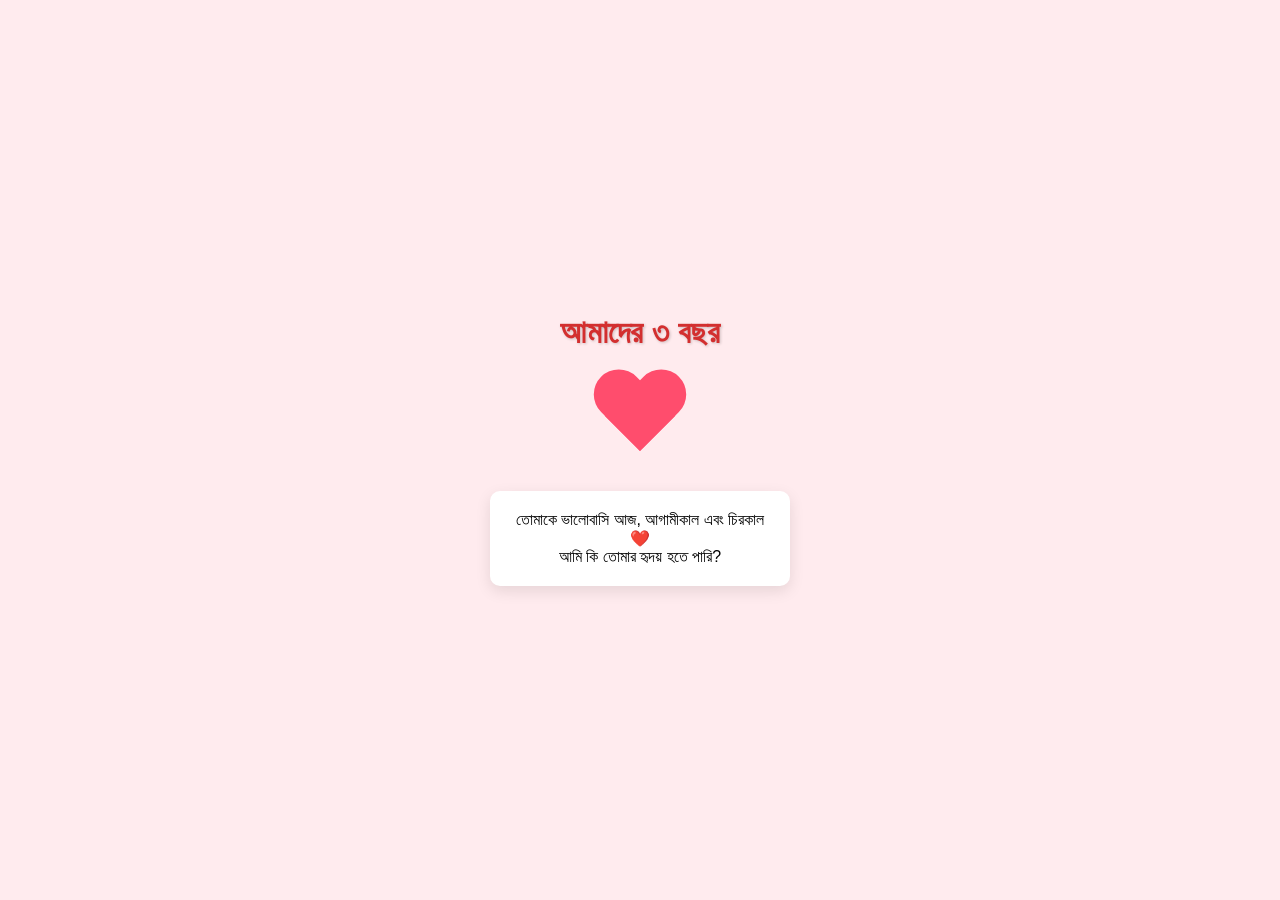
<file: love-story.html>
<!DOCTYPE html>
<html lang="en">
<head>
    <meta charset="UTF-8">
    <meta name="viewport" content="width=device-width, initial-scale=1.0">
    <title>Our Love Story | 3 Years Together</title>
    <style>
        * {
            margin: 0;
            padding: 0;
            box-sizing: border-box;
        }
        
        body {
            background: #ffebee;
            display: flex;
            justify-content: center;
            align-items: center;
            min-height: 100vh;
            overflow: hidden;
            font-family: Arial, sans-serif;
        }
        
        .container {
            text-align: center;
            position: relative;
            z-index: 10;
        }
        
        h1 {
            color: #d32f2f;
            margin-bottom: 20px;
            font-size: 2rem;
            text-shadow: 1px 1px 3px rgba(0,0,0,0.2);
        }
        
        .heart {
            position: relative;
            width: 100px;
            height: 90px;
            margin: 0 auto;
            animation: heartbeat 1.5s infinite;
        }
        
        .heart:before, .heart:after {
            position: absolute;
            content: "";
            left: 50px;
            top: 0;
            width: 50px;
            height: 80px;
            background: #ff4d6d;
            border-radius: 50px 50px 0 0;
            transform: rotate(-45deg);
            transform-origin: 0 100%;
        }
        
        .heart:after {
            left: 0;
            transform: rotate(45deg);
            transform-origin: 100% 100%;
        }
        
        @keyframes heartbeat {
            0% { transform: scale(1); }
            25% { transform: scale(1.1); }
            50% { transform: scale(1); }
            75% { transform: scale(1.1); }
            100% { transform: scale(1); }
        }
        
        .love-explosion {
            position: fixed;
            top: 0;
            left: 0;
            width: 100%;
            height: 100%;
            pointer-events: none;
            z-index: 5;
        }
        
        .love-particle {
            position: absolute;
            font-size: 24px;
            color: #ff4d6d;
            opacity: 0;
            animation: float-up 4s linear infinite;
            text-shadow: 0 0 5px rgba(255,255,255,0.8);
        }
        
        @keyframes float-up {
            0% {
                transform: translateY(100vh) scale(0) rotate(0deg);
                opacity: 0;
            }
            10% {
                opacity: 1;
            }
            90% {
                opacity: 1;
            }
            100% {
                transform: translateY(-20vh) scale(1) rotate(360deg);
                opacity: 0;
            }
        }
        
        .message {
            background: white;
            padding: 20px;
            border-radius: 10px;
            box-shadow: 0 5px 15px rgba(0,0,0,0.1);
            margin-top: 30px;
            max-width: 300px;
            margin-left: auto;
            margin-right: auto;
        }
    </style>
</head>
<body>
    <div class="container">
        
        <h1>আমাদের ৩ বছর</h1>
        <div class="heart"></div>
        <div class="message">
            <p>তোমাকে ভালোবাসি আজ, আগামীকাল এবং চিরকাল ❤️</p>
            <p>আমি কি তোমার হৃদয় হতে পারি? </p>
        </div>

    </div>
    
    <div class="love-explosion" id="loveExplosion"></div>
    
    <script>
        // ক্রমাগত লাভ পার্টিকেল তৈরি
        function createLoveParticles() {
            setInterval(() => {
                for(let i = 0; i < 5; i++) {
                    const heart = document.createElement('div');
                    heart.classList.add('love-particle');
                    heart.innerHTML = '❤';
                    heart.style.left = Math.random() * 100 + 'vw';
                    heart.style.animationDuration = 3 + Math.random() * 3 + 's';
                    heart.style.fontSize = 20 + Math.random() * 30 + 'px';
                    heart.style.animationDelay = Math.random() * 1 + 's';
                    document.getElementById('loveExplosion').appendChild(heart);
                    
                    // অ্যানিমেশন শেষ হলে হার্ট সরিয়ে ফেলা
                    setTimeout(() => {
                        heart.remove();
                    }, 4000);
                }
            }, 300);
        }
        
        // বড় লাভ এক্সপ্লোশন তৈরি
        function createLoveExplosion() {
            setInterval(() => {
                for(let i = 0; i < 30; i++) {
                    const heart = document.createElement('div');
                    heart.classList.add('love-particle');
                    heart.innerHTML = '❤';
                    heart.style.left = Math.random() * 100 + 'vw';
                    heart.style.animationDuration = 2 + Math.random() * 2 + 's';
                    heart.style.fontSize = 30 + Math.random() * 50 + 'px';
                    heart.style.color = `hsl(${Math.random() * 60 + 330}, 100%, 70%)`;
                    document.getElementById('loveExplosion').appendChild(heart);
                    
                    setTimeout(() => {
                        heart.remove();
                    }, 3000);
                }
            }, 5000); // প্রতি 5 সেকেন্ডে একটি বড় এক্সপ্লোশন
        }
        
        // পেজ লোড হওয়ার পর অ্যানিমেশন শুরু
        window.addEventListener('load', function() {
            createLoveParticles();
            createLoveExplosion();
            
            // প্রথম বড় এক্সপ্লোশন
            setTimeout(() => {
                for(let i = 0; i < 50; i++) {
                    const heart = document.createElement('div');
                    heart.classList.add('love-particle');
                    heart.innerHTML = '❤';
                    heart.style.left = Math.random() * 100 + 'vw';
                    heart.style.animationDuration = 2 + Math.random() * 2 + 's';
                    heart.style.fontSize = 30 + Math.random() * 50 + 'px';
                    heart.style.color = `hsl(${Math.random() * 60 + 330}, 100%, 70%)`;
                    document.getElementById('loveExplosion').appendChild(heart);
                    
                    setTimeout(() => {
                        heart.remove();
                    }, 3000);
                }
            }, 1000);
        });
    </script>
</body>
</html>
</file>
